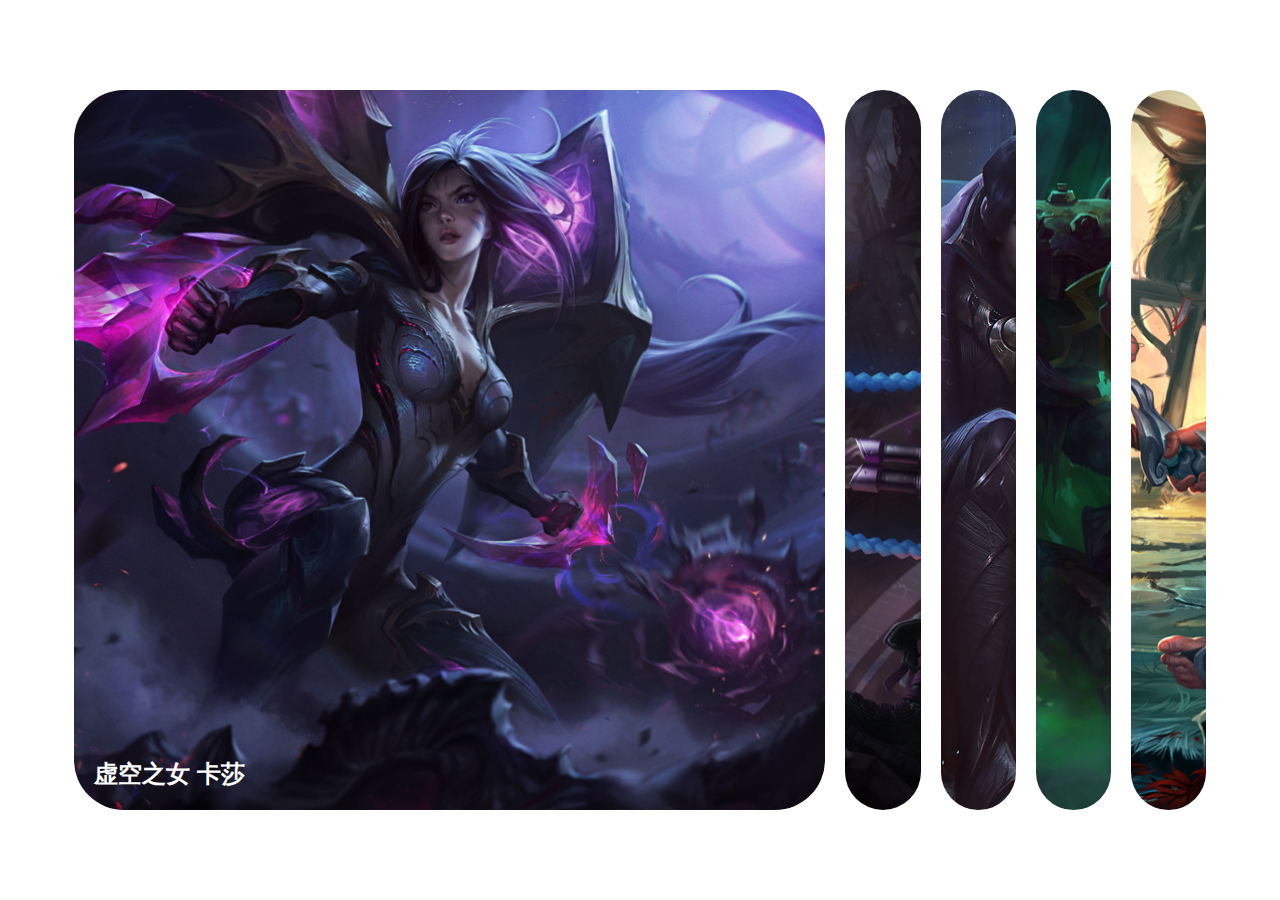
<file: 001/index.html>
<!DOCTYPE html>
<html lang="en">
  <head>
    <meta charset="UTF-8" />
    <meta http-equiv="X-UA-Compatible" content="IE=edge" />
    <meta name="viewport" content="width=device-width, initial-scale=1.0" />
    <title>001-拓展卡片</title>
    <link rel="stylesheet" href="./style.css" />
  </head>
  <body>
    <div class="container">
      <div class="panel active" style="background-image: url(./images/虚空之女.jpg)">
        <h3>虚空之女 卡莎</h3>
      </div>
      <div class="panel" style="background-image: url(./images/暴走萝莉.jpg)">
        <h3>暴走萝莉 金克丝</h3>
      </div>
      <div class="panel" style="background-image: url(./images/残月之肃.jpg)">
        <h3>残月之肃 厄斐琉斯</h3>
      </div>
      <div class="panel" style="background-image: url(./images/瘟疫之源.jpg)">
        <h3>瘟疫之源 图奇</h3>
      </div>
      <div class="panel" style="background-image: url(./images/疾风剑豪.jpg)">
        <h3>疾风剑豪 亚索</h3>
      </div>
    </div>

    <script src="./script.js"></script>
  </body>
</html>
</file>
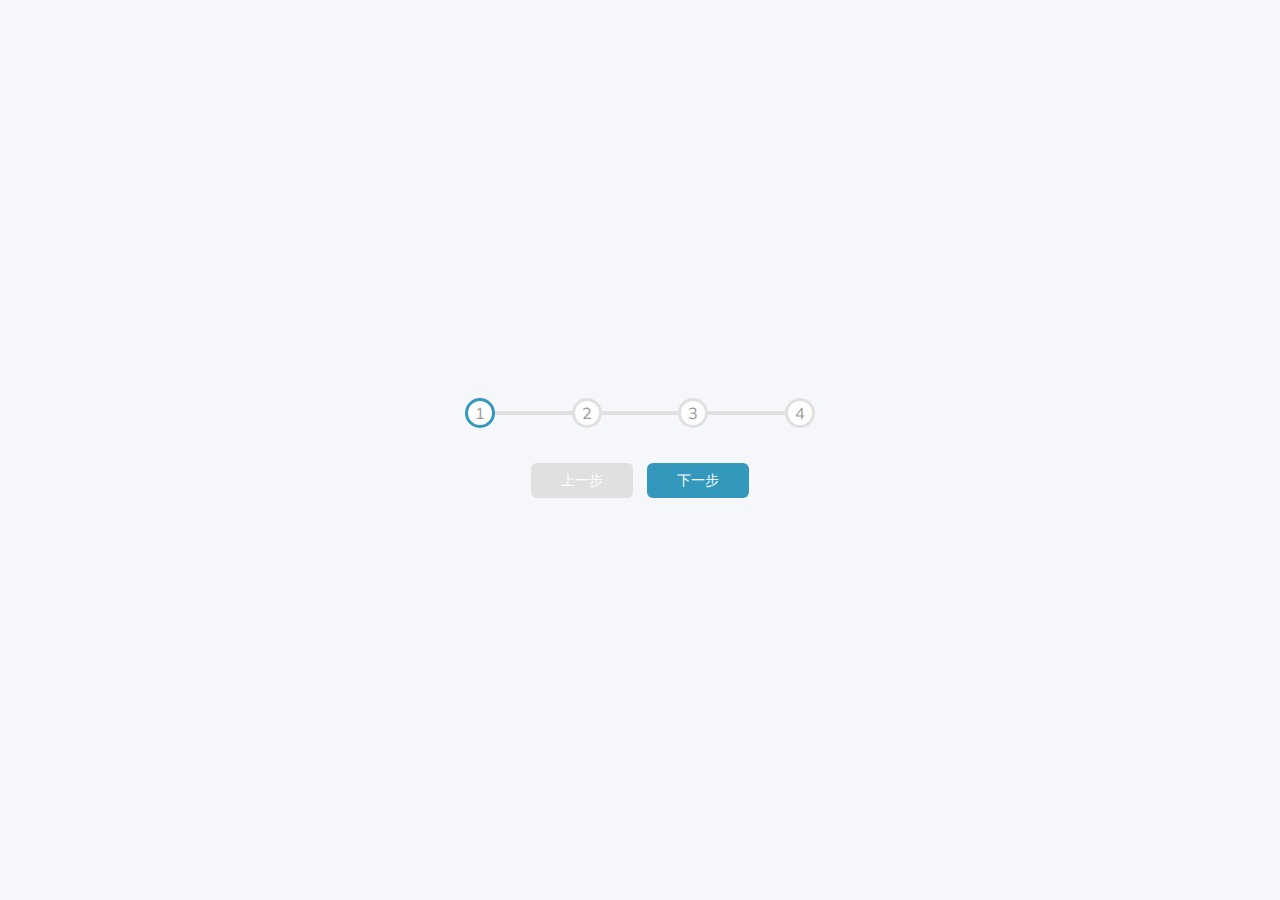
<file: 002/index.html>
<!DOCTYPE html>
<html lang="en">
  <head>
    <meta charset="UTF-8" />
    <meta http-equiv="X-UA-Compatible" content="IE=edge" />
    <meta name="viewport" content="width=device-width, initial-scale=1.0" />
    <title>002-进度步骤</title>
    <link rel="stylesheet" href="./style.css" />
  </head>
  <body>
    <div class="container">
      <div class="progress-container">
        <div class="progress"></div>
        <div class="circle active">1</div>
        <div class="circle">2</div>
        <div class="circle">3</div>
        <div class="circle">4</div>
      </div>
      <button class="btn prev" disabled>上一步</button>
      <button class="btn next">下一步</button>
    </div>

    <script src="./script.js"></script>
  </body>
</html>
</file>
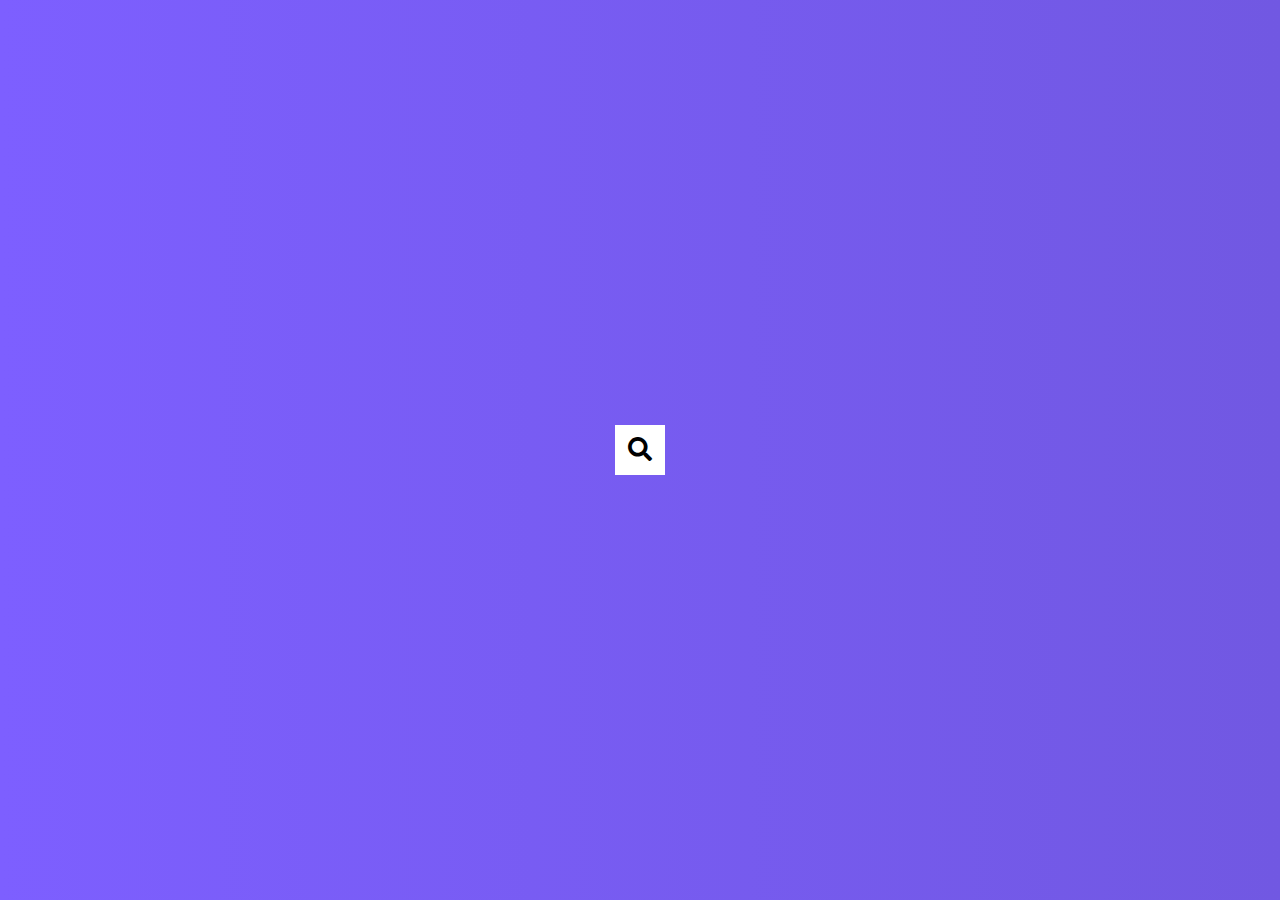
<file: 004/index.html>
<!DOCTYPE html>
<html lang="en">
  <head>
    <meta charset="UTF-8" />
    <meta http-equiv="X-UA-Compatible" content="IE=edge" />
    <meta name="viewport" content="width=device-width, initial-scale=1.0" />
    <title>004-搜索隐藏</title>
    <link rel="stylesheet" href="https://cdnjs.cloudflare.com/ajax/libs/font-awesome/5.15.4/css/all.min.css" integrity="sha512-1ycn6IcaQQ40/MKBW2W4Rhis/DbILU74C1vSrLJxCq57o941Ym01SwNsOMqvEBFlcgUa6xLiPY/NS5R+E6ztJQ==" crossorigin="anonymous" referrerpolicy="no-referrer" />
    <link rel="stylesheet" href="./style.css" />
  </head>
  <body>
    <div class="search">
      <input type="text" class="input" placeholder="Search..." />
      <button class="btn">
        <i class="fas fa-search"></i>
      </button>
    </div>

    <script src="./script.js"></script>
  </body>
</html>
</file>
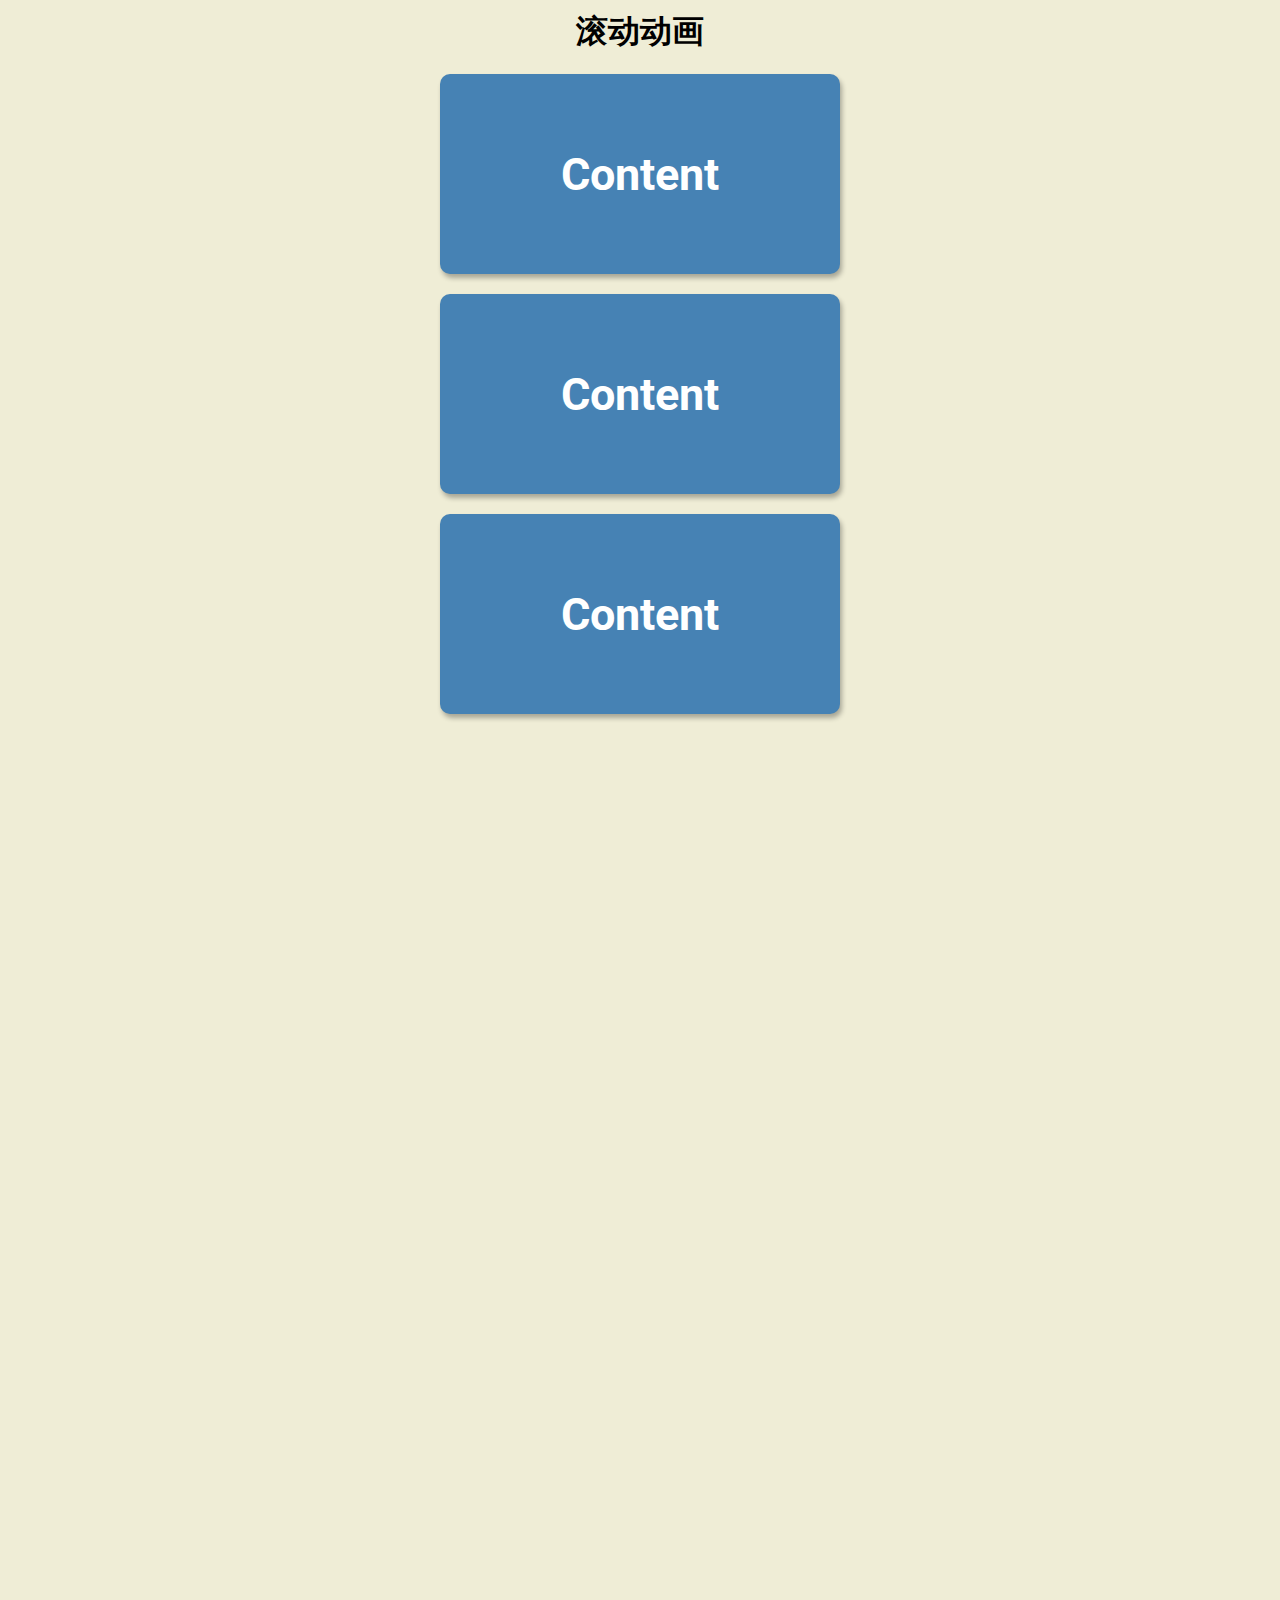
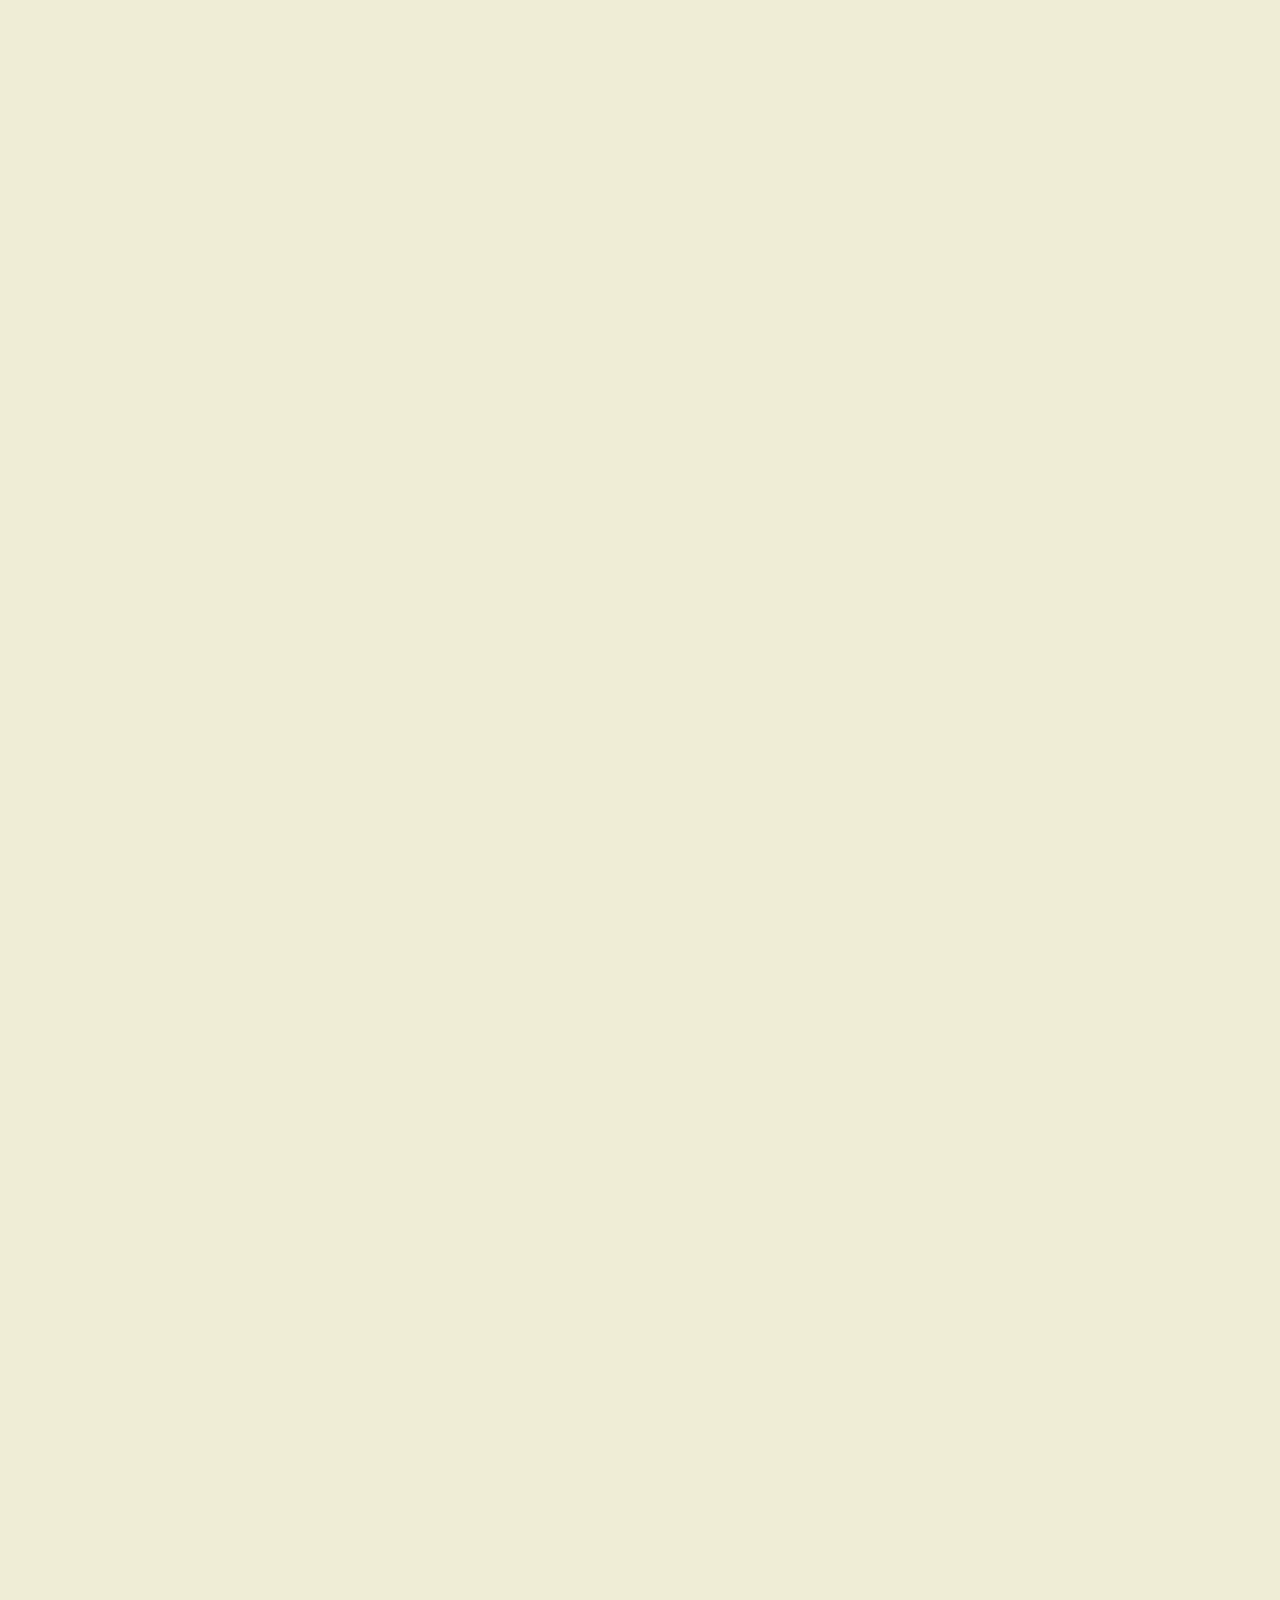
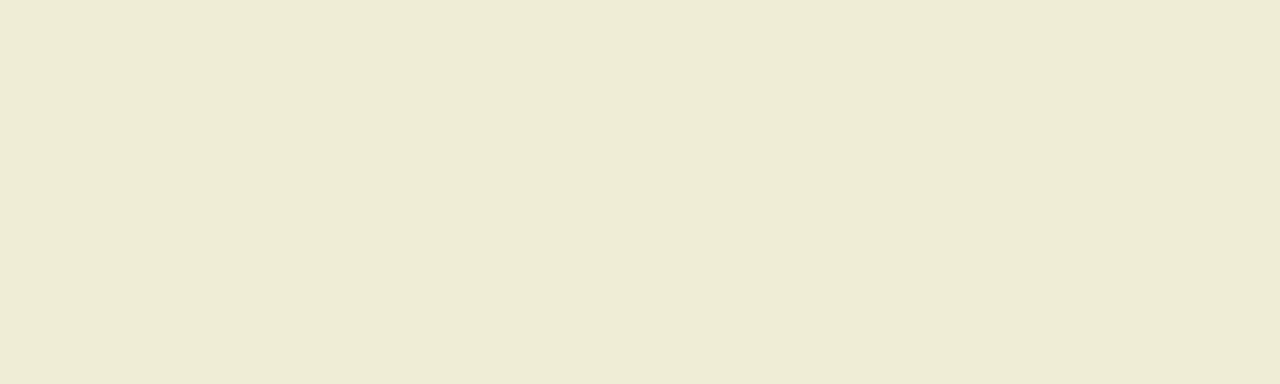
<file: 006/index.html>
<!DOCTYPE html>
<html lang="en">
  <head>
    <meta charset="UTF-8" />
    <meta http-equiv="X-UA-Compatible" content="IE=edge" />
    <meta name="viewport" content="width=device-width, initial-scale=1.0" />
    <title>006-滚动动画</title>
    <link rel="stylesheet" href="./style.css" />
  </head>
  <body>
    <h1>滚动动画</h1>
    <div class="box">
      <h2>Content</h2>
    </div>
    <div class="box">
      <h2>Content</h2>
    </div>
    <div class="box">
      <h2>Content</h2>
    </div>
    <div class="box">
      <h2>Content</h2>
    </div>
    <div class="box">
      <h2>Content</h2>
    </div>
    <div class="box">
      <h2>Content</h2>
    </div>
    <div class="box">
      <h2>Content</h2>
    </div>
    <div class="box">
      <h2>Content</h2>
    </div>
    <div class="box">
      <h2>Content</h2>
    </div>
    <div class="box">
      <h2>Content</h2>
    </div>
    <div class="box">
      <h2>Content</h2>
    </div>
    <div class="box">
      <h2>Content</h2>
    </div>
    <div class="box">
      <h2>Content</h2>
    </div>
    <div class="box">
      <h2>Content</h2>
    </div>
    <div class="box">
      <h2>Content</h2>
    </div>
    <div class="box">
      <h2>Content</h2>
    </div>
    <script src="./script.js"></script>
  </body>
</html>
</file>
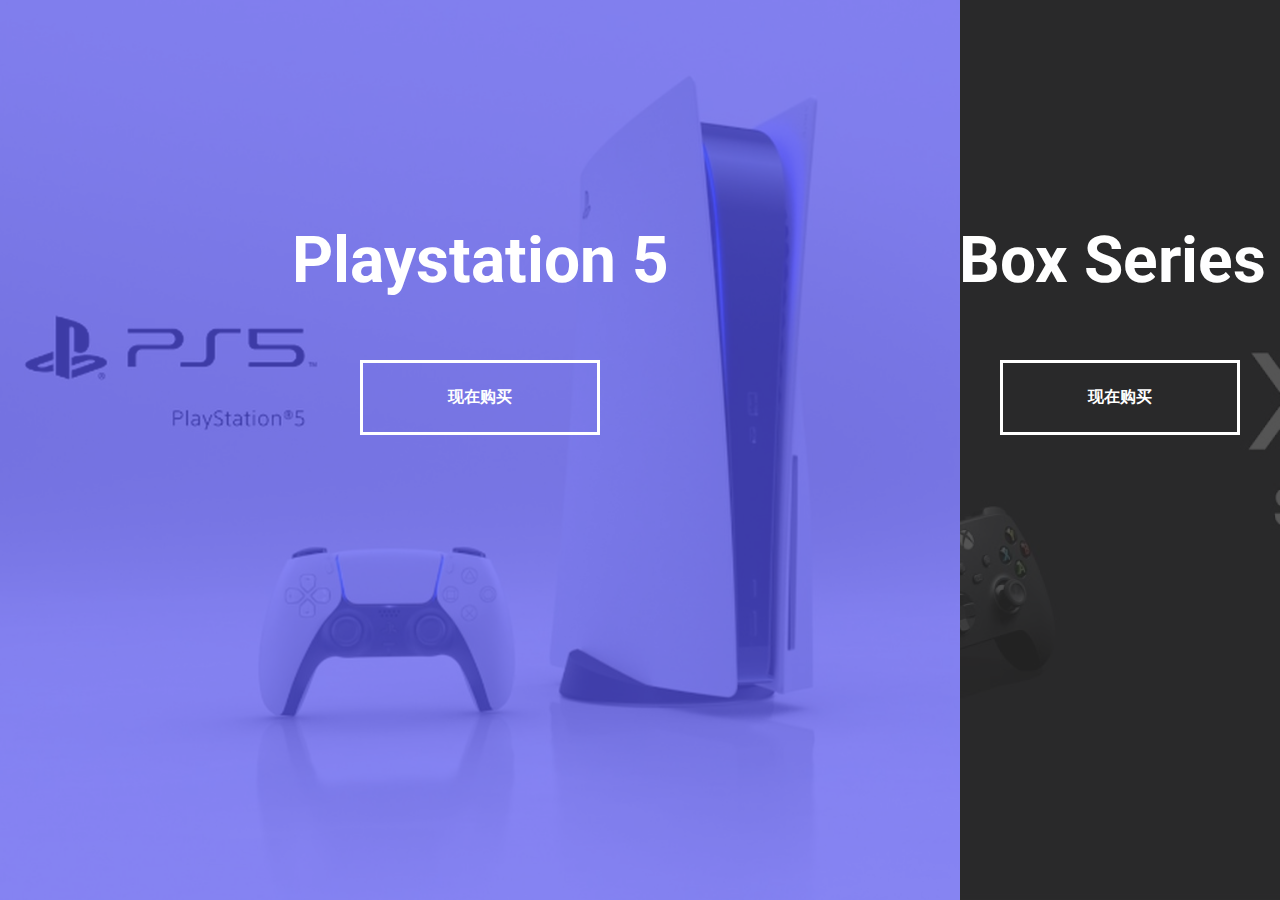
<file: 007/index.html>
<!DOCTYPE html>
<html lang="en">
  <head>
    <meta charset="UTF-8" />
    <meta http-equiv="X-UA-Compatible" content="IE=edge" />
    <meta name="viewport" content="width=device-width, initial-scale=1.0" />
    <title>拆分登录页</title>
    <link rel="stylesheet" href="./style.css" />
  </head>
  <body>
    <div class="container">
      <div class="split left">
        <h1>Playstation 5</h1>
        <a href="#" class="btn">现在购买</a>
      </div>
      <div class="split right">
        <h1>XBox Series X</h1>
        <a href="#" class="btn">现在购买</a>
      </div>
    </div>

    <script src="./script.js"></script>
  </body>
</html>
</file>
<file: 001/style.css>
@import url('https://fonts.googleapis.com/css2?family=Muli&display=swap');

* {
  box-sizing: border-box;
}

body {
  display        : flex;
  align-items    : center;
  justify-content: center;
  height         : 100vh;
  margin         : 0;
  font-family    : 'Muli', sans-serif;
}

.container {
  display: flex;
  width  : 90vw;
}

.panel {
  position     : relative;
  flex-grow    : 0.5;
  margin       : 10px;
  background   : no-repeat center/cover;
  height       : 80vh;
  border-radius: 50px;
  color        : #fff;
  cursor       : pointer;
  transition   : flex 0.7s ease-in;
}

.panel h3 {
  font-size: 24px;
  position : absolute;
  bottom   : 20px;
  left     : 20px;
  margin   : 0;
  opacity  : 0;
}

.panel.active {
  flex-grow: 5;

}

.panel.active h3 {
  opacity   : 1;
  transition: opacity 0.3s ease-in;
}

@media(max-width: 480px) {
  .container {
    width: 100vw;
  }

  .panel:nth-child(4),
  .panel:nth-child(5) {
    display: none;
  }
}
</file>
<file: 002/style.css>
@import url('https://fonts.googleapis.com/css2?family=Muli&display=swap');

:root {
  --line--border-fill : #3498bd;
  --line--border-empty: #e0e0e0;
}

* {
  box-sizing: border-box;
}

body {
  display         : flex;
  justify-content : center;
  align-items     : center;
  height          : 100vh;
  margin          : 0;
  background-color: #f6f7fb;
  font-family     : 'Muli', sans-serif;
}

.container {
  text-align: center;
}

.progress-container {
  display        : flex;
  justify-content: space-between;
  position       : relative;
  width          : 350px;
  max-width      : 100%;
  margin-bottom  : 30px;
}

.progress-container::before {
  position        : absolute;
  top             : 50%;
  left            : 0;
  z-index         : -1;
  width           : 100%;
  height          : 4px;
  background-color: var(--line--border-empty);
  transform       : translateY(-50%);
  content         : '';
}

.progress {
  position        : absolute;
  top             : 50%;
  left            : 0;
  z-index         : -1;
  width           : 0%;
  height          : 4px;
  background-color: var(--line--border-fill);
  transform       : translateY(-50%);
  transition      : .4s ease;
}

.circle {
  display         : flex;
  justify-content : center;
  align-items     : center;
  width           : 30px;
  height          : 30px;
  border          : 3px solid var(--line--border-empty);
  background-color: #fff;
  color           : #999;
  border-radius   : 50%;
  transition      : .4s ease;
}

.circle.active {
  border-color: var(--line--border-fill);
}

.btn {
  margin          : 5px;
  padding         : 8px 30px;
  border          : 0;
  background-color: var(--line--border-fill);
  color           : #fff;
  font-family     : inherit;
  font-size       : 14px;
  cursor          : pointer;
  border-radius   : 6px;
}

.btn:active {
  transform: scale(0.98);
}

.btn:focus {
  outline: 0;
}

.btn:disabled {
  background-color: var(--line--border-empty);
  cursor          : not-allowed;
}
</file>
<file: 004/style.css>
@import url('https://fonts.googleapis.com/css2?family=Roboto:wght@400;700&display=swap');

* {
  box-sizing: border-box;
}

body {
  display         : flex;
  flex-direction  : column;
  justify-content : center;
  align-items     : center;
  height          : 100vh;
  margin          : 0;
  background-image: linear-gradient(90deg, #7d5fff, #7158e2);
  font-family     : 'Roboto', sans-serif;
}

.search {
  position        : relative;
  height          : 50px;
  background-color: pink;
}

.search .input {
  background-color: #fff;
  width           : 50px;
  height          : 50px;
  padding         : 15px;
  border          : none;
  font-size       : 18px;
  transition      : width .3s ease;
}

.btn {
  position        : absolute;
  top             : 0;
  left            : 0;
  width           : 50px;
  height          : 50px;
  border          : none;
  background-color: #fff;
  font-size       : 24px;
  cursor          : pointer;
  transition      : transform .3s ease;
}

.input:focus,
.btn:focus {
  outline: none;
}

.search.active .input {
  width: 200px;
}

.search.active .btn {
  transform: translateX(198px);
}
</file>
<file: 006/style.css>
@import url('https://fonts.googleapis.com/css2?family=Roboto:wght@400;700&display=swap');

* {
  box-sizing: border-box;
}

body {
  display         : flex;
  flex-direction  : column;
  justify-content : center;
  align-items     : center;
  overflow-x      : hidden;
  margin          : 0;
  background-color: #efedd6;
  font-family     : 'Roboto', sans-serif;
}

h1 {
  margin: 10px;
}

.box {
  display         : flex;
  justify-content : center;
  align-items     : center;
  width           : 400px;
  height          : 200px;
  margin          : 10px;
  background-color: steelblue;
  color           : #fff;
  border-radius   : 10px;
  box-shadow      : 2px 4px 5px rgb(0, 0, 0, .3);
  transform       : translate(400%);
  transition      : transform .4s ease;
}

.box:nth-of-type(even) {
  transform: translate(-400%);
}

.box.show {
  transform: translate(0);
}

.box h2 {
  font-size: 45px;
}
</file>
<file: 007/style.css>
@import url('https://fonts.googleapis.com/css2?family=Roboto:wght@400;700&display=swap');

:root {
  --left-bg-color        : rgba(87, 84, 236, 0.7);
  --right-bg-color       : rgba(43, 43, 43, 0.8);
  --left-btn-hover-color : rgba(87, 84, 236, 1);
  --right-btn-hover-color: rgba(28, 122, 28, 1);
  --hover-width          : 75%;
  --other-width          : 25%;
  --speed                : 1000ms
}

* {
  box-sizing: border-box;
}

body {
  overflow   : hidden;
  height     : 100vh;
  margin     : 0;
  font-family: 'Roboto', sans-serif;
}

h1 {
  position   : absolute;
  font-size  : 4rem;
  color      : #fff;
  top        : 20%;
  left       : 50%;
  transform  : translateX(-50%);
  white-space: nowrap;
}

.container {
  position  : relative;
  width     : 100%;
  height    : 100%;
  background: #333;
}

.hover-left .left {
  width: var(--hover-width);
}

.hover-left .right {
  width: var(--other-width);
}

.hover-right .left {
  width: var(--other-width);
}

.hover-right .right {
  width: var(--hover-width);
}

.split {
  position: absolute;
  width   : 50%;
  height  : 100%;
  overflow: hidden;
}

.split.left {
  left      : 0;
  background: url('../common/images/ps.jpg') no-repeat center/cover;
}

.split.left::before {
  position  : absolute;
  width     : 100%;
  height    : 100%;
  background: var(--left-bg-color);
  content   : '';
}

.split.right {
  right     : 0;
  background: url('../common/images/xbox.jpg') no-repeat center/cover;
}

.split.right::before {
  position  : absolute;
  width     : 100%;
  height    : 100%;
  background: var(--right-bg-color);
  content   : '';
}

.split.right,
.split.left {
  transition: all var(--speed) ease-in-out;
}

.btn {
  display        : flex;
  justify-content: center;
  align-items    : center;
  position       : absolute;
  top            : 40%;
  left           : 50%;
  width          : 15rem;
  padding        : 1.5rem;
  border         : .2rem solid #fff;
  transform      : translateX(-50%);
  text-decoration: none;
  color          : #fff;
  font-size      : 1rem;
  font-weight    : bold;
}

.split.left .btn:hover {
  background-color: var(--left-btn-hover-color);
  border-color    : var(--left-btn-hover-color);
}

.split.split.right .btn:hover {
  background-color: var(--right-btn-hover-color);
  border-color    : var(--right-btn-hover-color);
}

@media(max-width: 800px) {
  h1 {
    top      : 30%;
    font-size: 2rem;
  }

  .btn {
    width  : 12rem;
    padding: 1.2rem;
  }
}
</file>
